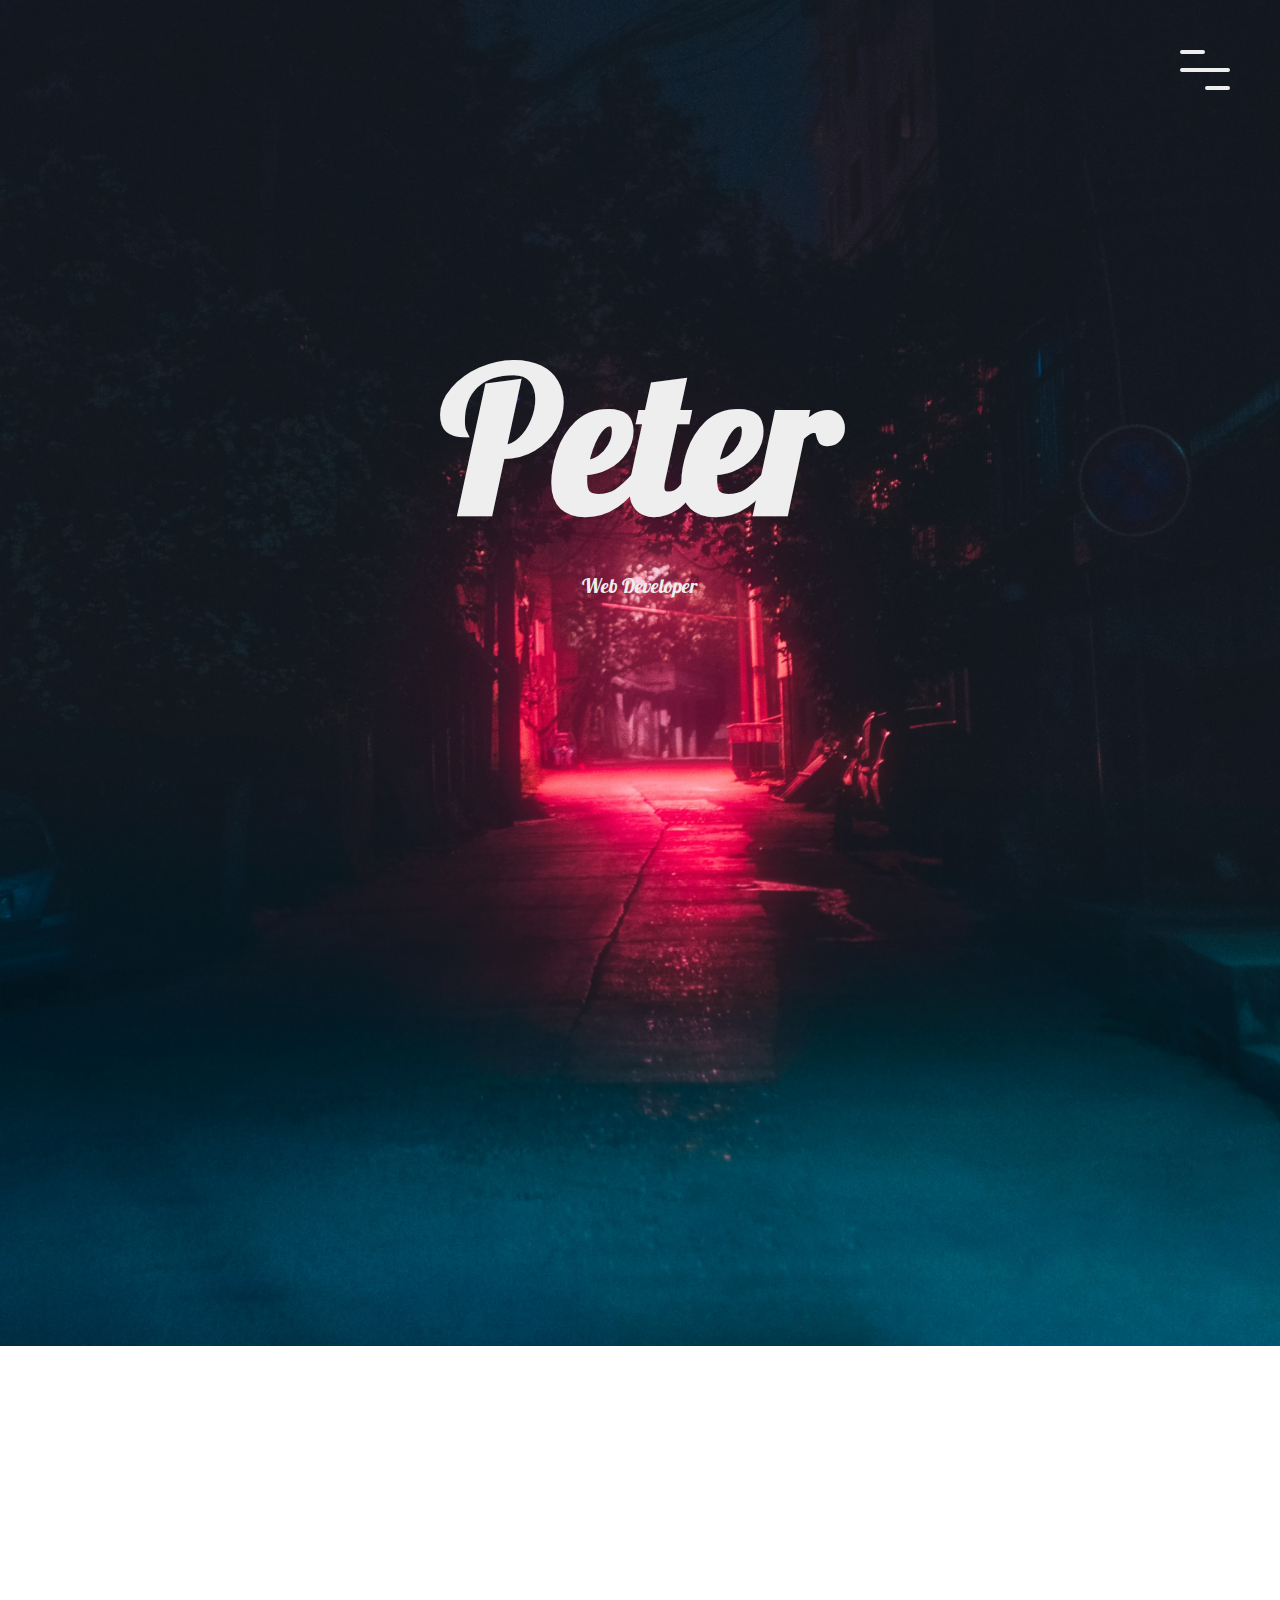
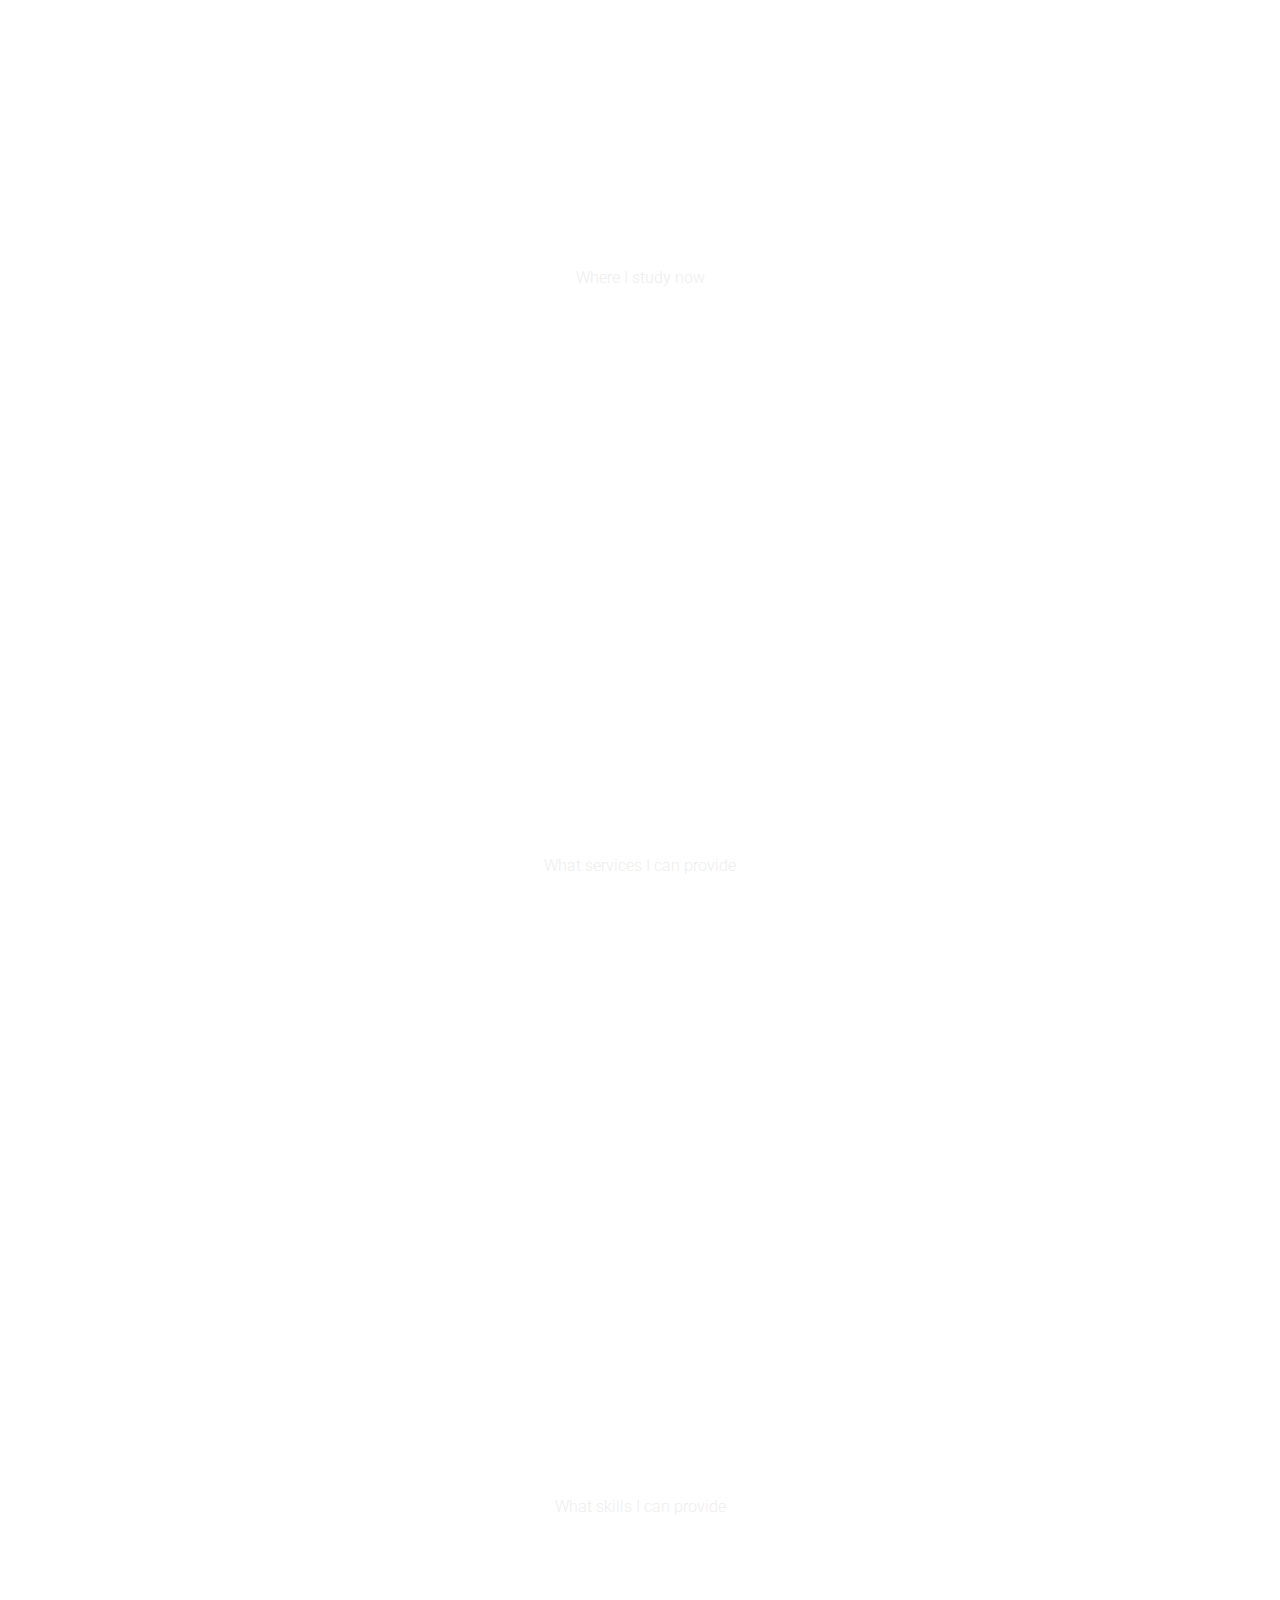
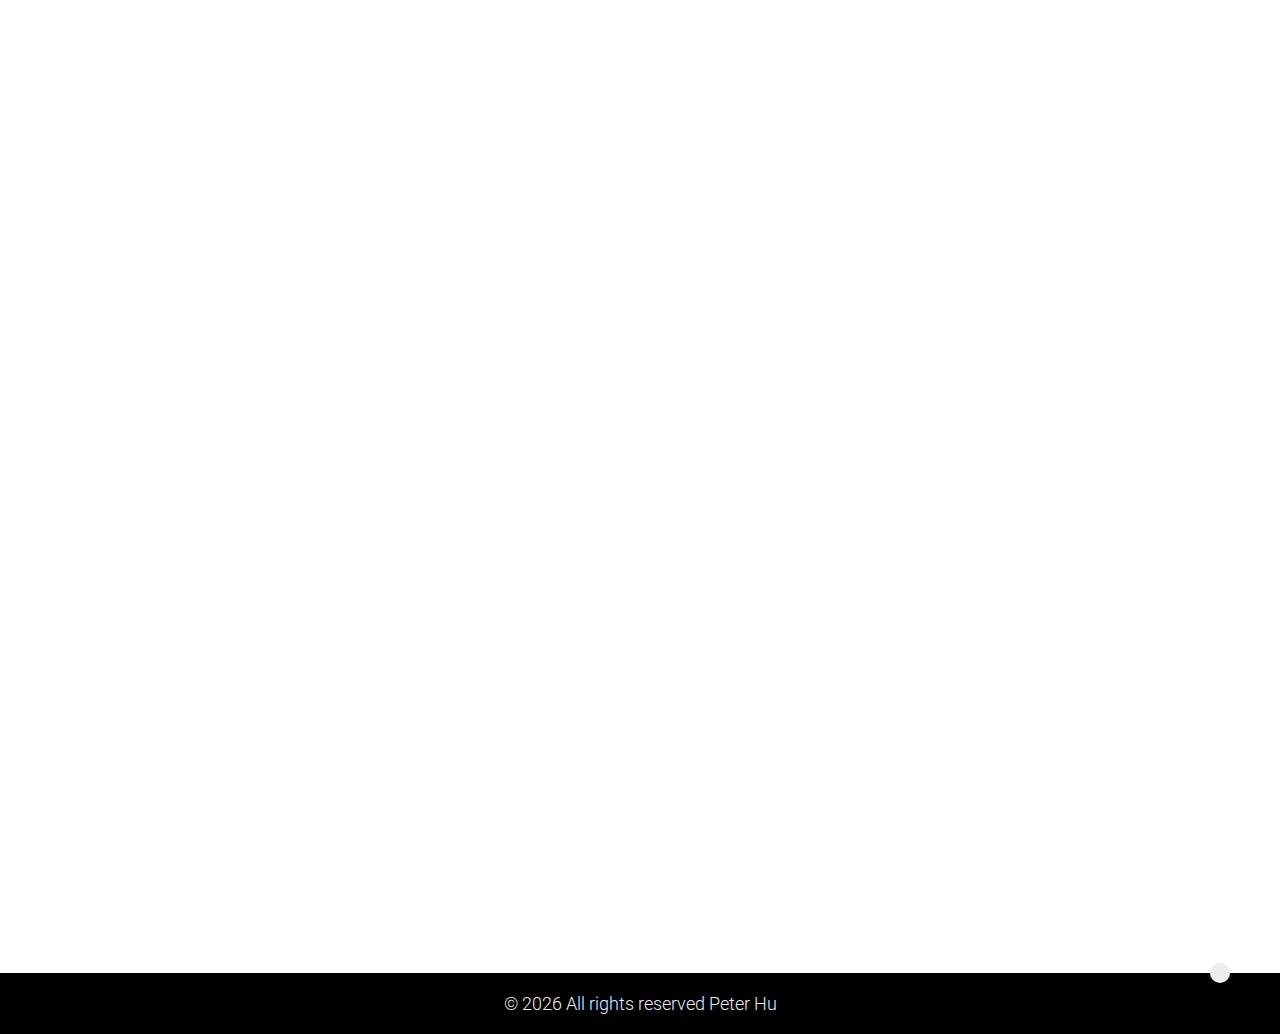
<file: index.html>
<!DOCTYPE html>
<html lang="en">
  <head>
    <meta charset="UTF-8" />
    <meta name="viewport" content="width=device-width, initial-scale=1.0" />
    <!-- Font Awasome -->
    <link
      rel="stylesheet"
      href="https://use.fontawesome.com/releases/v5.15.1/css/all.css"
      integrity="sha384-vp86vTRFVJgpjF9jiIGPEEqYqlDwgyBgEF109VFjmqGmIY/Y4HV4d3Gp2irVfcrp"
      crossorigin="anonymous"
    />
    <!-- Aos CDN -->
    <link rel="stylesheet" href="https://unpkg.com/aos@next/dist/aos.css" />
    <link rel="stylesheet" href="./css/main.css" />
    <title>Peter</title>
  </head>
  <body>
    <!-- Header Section -->
    <header>
      <div class="menu-toggler">
        <div class="bar half start"></div>
        <div class="bar"></div>
        <div class="bar half end"></div>
      </div>

      <nav class="top-nav">
        <ul class="nav-list">
          <li>
            <a href="#" class="nav-link">Home</a>
          </li>
          <li>
            <a href="#about" class="nav-link">About</a>
          </li>
          <li>
            <a href="#education" class="nav-link">Education</a>
          </li>
          <li>
            <a href="#services" class="nav-link">Services</a>
          </li>
          <li>
            <a href="#skills" class="nav-link">Skills</a>
          </li>
          <li>
            <a href="#portfolio" class="nav-link">Portfolio</a>
          </li>
        </ul>
      </nav>

      <div class="landing-text">
        <h1>Peter</h1>
        <h6>Web Developer</h6>
      </div>
    </header>

    <!-- About Section -->
    <section id="about" class="about">
      <div class="container">
        <div class="profile-img" data-aos="fade-right" data-aos-delay="150">
          <img src="./images/about-img.jpeg" alt="" />
        </div>

        <div class="about-details" data-aos="fade-left" data-aos-delay="300">
          <div class="about-heading">
            <h1>About</h1>
            <h6>Myself</h6>
          </div>

          <p>
            Hi, my name is Peter, I am a Web Developer. I am currently study at
            University of technology Sydney.
            <br /><br />
            Whether working on academic extracurricular, or group project, I
            apply my problem-solving skills, technical and logical thought
            process, ability to priorities and stick to strict deadlines, which
            I see as being very important when seeking to work in casual
            employment while continuing to study.
          </p>
          <div class="social-media">
            <ul class="nav-list">
              <li>
                <a
                  href="https://github.com/Rongjun-Hu"
                  target="_blank"
                  class="icon-link"
                >
                  <i class="fab fa-github"></i>
                </a>
              </li>
              <li>
                <a
                  href="https://www.linkedin.com/in/peter-hu-8a6a05190/"
                  target="_blank"
                  class="icon-link"
                >
                  <i class="fab fa-linkedin"></i>
                </a>
              </li>
            </ul>
          </div>
        </div>
      </div>
    </section>

    <!-- Education Section -->
    <section id="education">
      <div class="container">
        <div class="section-heading">
          <h1>Education</h1>
          <h6>Where I study now</h6>
        </div>

        <div class="timeline" data-aos="fade-down" data-aos-delay="150">
          <ul>
            <li class="date" data-date="2019 - Present">
              <img src="./images/uts.png" alt="" />
              <h1>University of Technology Sydney</h1>
              <p>Bachlor of Computer Science in Information Technology</p>
              <p>Major - Enterprise Systems Developments</p>
            </li>
          </ul>
        </div>
      </div>
    </section>

    <!-- Services Section -->
    <section class="services" id="services">
      <div class="container">
        <div class="section-heading">
          <h1>Services</h1>
          <h6>What services I can provide</h6>
        </div>
        <div class="my-services">
          <div class="service" data-aos="fade-in" data-aos-delay="150">
            <div class="icon-container">
              <i class="fas fa-layer-group"></i>
            </div>

            <h1>WEB APPLICATION</h1>
            <h6>MERN Stack Development</h6>
            <p>
              Build a Web Application using MERN stack, including full
              authentication functionality. Check out my
              <a href="#portfolio"><strong>Portfolio</strong></a> section.
            </p>
          </div>

          <div class="service" data-aos="fade-in" data-aos-delay="300">
            <div class="icon-container">
              <i class="fas fa-code"></i>
            </div>

            <h1>WEBSITES</h1>
            <h6>Design / Develop New Websites.</h6>
            <p>
              Build new & amazing webites using HTML, CSS & JavaScript. From
              single page Websites to multi-page Websites
            </p>
          </div>
        </div>
      </div>
    </section>

    <!-- Skills Section -->
    <section class="skills" id="skills">
      <div class="container">
        <div class="section-heading">
          <h1>Skills</h1>
          <h6>What skills I can provide</h6>
        </div>
        <div class="my-skills">
          <!-- HTML5 -->
          <div class="skills-data" data-aos="flip-up" data-aos-delay="150">
            <div class="skills-names">
              <i class="fab fa-html5 skills-icon skills-html-icon"></i>
              <span class="skills-name">HTML5</span>
            </div>
            <div class="skills-bar skills-html-bar"></div>
            <div>
              <span class="skills-percentage">60%</span>
            </div>
          </div>

          <!-- CSS3 -->
          <div class="skills-data" data-aos="flip-down" data-aos-delay="300">
            <div class="skills-names">
              <i class="fab fa-css3 skills-icon skills-css-icon"></i>
              <span class="skills-name">CSS3</span>
            </div>
            <div class="skills-bar skills-css-bar"></div>
            <div>
              <span class="skills-percentage">50%</span>
            </div>
          </div>

          <!-- JavaScript -->
          <div class="skills-data" data-aos="flip-up" data-aos-delay="450">
            <div class="skills-names">
              <i class="fab fa-js skills-icon skills-js-icon"></i>
              <span class="skills-name">JavaScript</span>
            </div>
            <div class="skills-bar skills-js-bar"></div>
            <div>
              <span class="skills-percentage">40%</span>
            </div>
          </div>

          <!-- React -->
          <div class="skills-data" data-aos="flip-down" data-aos-delay="600">
            <div class="skills-names">
              <i class="fab fa-react skills-icon skills-react-icon"></i>
              <span class="skills-name">ReactJS</span>
            </div>
            <div class="skills-bar skills-react-bar"></div>
            <div>
              <span class="skills-percentage">40%</span>
            </div>
          </div>

          <!-- Vue 3 -->
          <div class="skills-data" data-aos="flip-up" data-aos-delay="750">
            <div class="skills-names">
              <i class="fab fa-vuejs skills-icon skills-vuejs-icon"></i>
              <span class="skills-name">Vue 3</span>
            </div>
            <div class="skills-bar skills-vuejs-bar"></div>
            <div>
              <span class="skills-percentage">30%</span>
            </div>
          </div>

          <!-- Mongo DB -->
          <div class="skills-data" data-aos="flip-up" data-aos-delay="900">
            <div class="skills-names">
              <i class="fas fa-database skills-icon skills-mongodb-icon"></i>
              <span class="skills-name">MongoDB</span>
            </div>
            <div class="skills-bar skills-mongodb-bar"></div>
            <div>
              <span class="skills-percentage">40%</span>
            </div>
          </div>
        </div>
      </div>
    </section>

    <!-- Portfolio Section -->
    <section class="portfolio" id="portfolio">
      <div class="container">
        <div class="section-heading">
          <h1>Portfolio</h1>
          <h6>View some of my recent work</h6>
        </div>
        <div class="portfolio-item">
          <div
            class="portfolio-img has-margin-right"
            data-aos="fade-right"
            data-aos-delay="150"
          >
            <img src="./images/covid-19.png" alt="" />
          </div>
          <div
            class="portfolio-description"
            data-aos="fade-left"
            data-aos-delay="300"
          >
            <h6>Web Application</h6>
            <h1>COVID-19 Tracker</h1>
            <p>
              Using React for the front-end, fetch from an open source API for
              disease-related statistics from
              <a href="https://corona.lmao.ninja/docs/" target="_blank"
                ><strong>Disease.sh.</strong></a
              >
              Data will automatically update depend on the website.
            </p>
            <a
              href="https://covid-19-tracker-86c42.web.app/"
              target="_blank"
              class="cta"
              >Live Demo</a
            >
            <a
              href="https://github.com/Rongjun-Hu/covid-19-tracker"
              target="_blank"
              class="cta"
              >Source Code</a
            >
          </div>
        </div>

        <div class="portfolio-item" data-aos="fade-right" data-aos-delay="450">
          <div class="portfolio-description has-margin-right">
            <h6>Web Application</h6>
            <h1>Netflix Clone</h1>
            <p>
              Using React to build this Netflix clone, firebse for hosting,
              fetch the movie data from TMDB (The Movie Database). <br /><br />
              <strong>P.S.</strong> <br /><br />
              There is a issue when click on the image, most of them would not
              poped up a movie tralier. Still looking a way to fix it.
            </p>
            <a
              href="https://netflix-clone-85d89.web.app/"
              target="_blank"
              class="cta"
              >Live Demo</a
            >
            <a
              href="https://github.com/Rongjun-Hu/netflix-clone"
              target="_blank"
              class="cta"
              >Source Code</a
            >
          </div>
          <div class="portfolio-img" data-aos="fade-left" data-aos-delay="600">
            <img src="./images/netflix-clone.png" alt="" />
          </div>
        </div>

        <div class="portfolio-item">
          <div
            class="portfolio-img has-margin-right"
            data-aos="fade-right"
            data-aos-delay="750"
          >
            <img src="./images/uni-project.png" alt="" />
          </div>
          <div
            class="portfolio-description"
            data-aos="fade-left"
            data-aos-delay="900"
          >
            <h6>Web Application</h6>
            <h1>I Own You Application with Authentication</h1>
            <p>
              Using MERN (MongoDB, Express, React, Node) stack to build this Web
              Application with full Authentication functionality. The main core
              features of this Application is users or anonymous users can
              accept request, and get reward after completethe request
              <br /><br />
              The reson why you need to download not source code from github,
              that is because the master of this repository is one of my group
              member.
            </p>
            <a
              href="https://cryptic-sea-54075.herokuapp.com/"
              target="_blank"
              class="cta"
              >Live Demo</a
            >
            <a
              href="./download/AIP05-master.zip"
              download="AIP05-master"
              target="_blank"
              class="cta"
              >Download Source Code</a
            >
          </div>
        </div>

        <div class="portfolio-item" data-aos="fade-right" data-aos-delay="1050">
          <div class="portfolio-description has-margin-right">
            <h6>Web Application</h6>
            <h1>Warehouse Management Solutions</h1>
            <p>
              One of the group projects. Using back-end to render the ejs pages.
              <br />
              Please use the demo id and password to login: <br /><br />
              Id: 123 <br />
              Password: admin123 <br /><br />
              The reson why you need to download not source code from github,
              that is because the master of this repository is one of my group
              member.
            </p>
            <a
              href="https://asd-demo-app-g11.herokuapp.com/"
              target="_blank"
              class="cta"
              >Live Demo</a
            >
            <a
              href="./download/ASD-Demo-app-master.zip"
              download="ASD-Demo-app-master"
              target="_blank"
              class="cta"
              >Download Source Code</a
            >
          </div>
          <div class="portfolio-img" data-aos="fade-left" data-aos-delay="1200">
            <img src="./images/uni-project-2.png" alt="" />
          </div>
        </div>

        <div class="portfolio-item">
          <div
            class="portfolio-img has-margin-right"
            data-aos="fade-right"
            data-aos-delay="1350"
          >
            <img src="./images/memories-mern-app.png" alt="" />
          </div>
          <div
            class="portfolio-description"
            data-aos="fade-left"
            data-aos-delay="1500"
          >
            <h6>Web Application</h6>
            <h1>Memories MERN App</h1>
            <p>
              Using MERN (MongoDB, Express, React, Node) stack to build this Web
              Application. Fetching form data and display a card component,
              normal CRUD function application.
            </p>
            <p># Added Authentication: Email or Google</p>
            <a
              href="https://memories-crud-auth.netlify.app/"
              target="_blank"
              class="cta"
              >Live Demo</a
            >
            <a
              href="https://github.com/Rongjun-Hu/memories-mern-project"
              target="_blank"
              class="cta"
              >Source Code</a
            >
          </div>
        </div>
      </div>
    </section>

    <!-- Footer -->
    <footer id="footer">
      <div class="up" id="up">
        <i class="fas fa-chevron-up"></i>
      </div>
      <p>
        &copy;
        <script>
          document.write(new Date().getFullYear());
        </script>
        All rights reserved Peter Hu
      </p>
    </footer>

    <script src="https://code.jquery.com/jquery-3.5.1.min.js"></script>
    <script src="./js/index.js"></script>
    <script src="https://unpkg.com/aos@next/dist/aos.js"></script>
  </body>
</html>
</file>
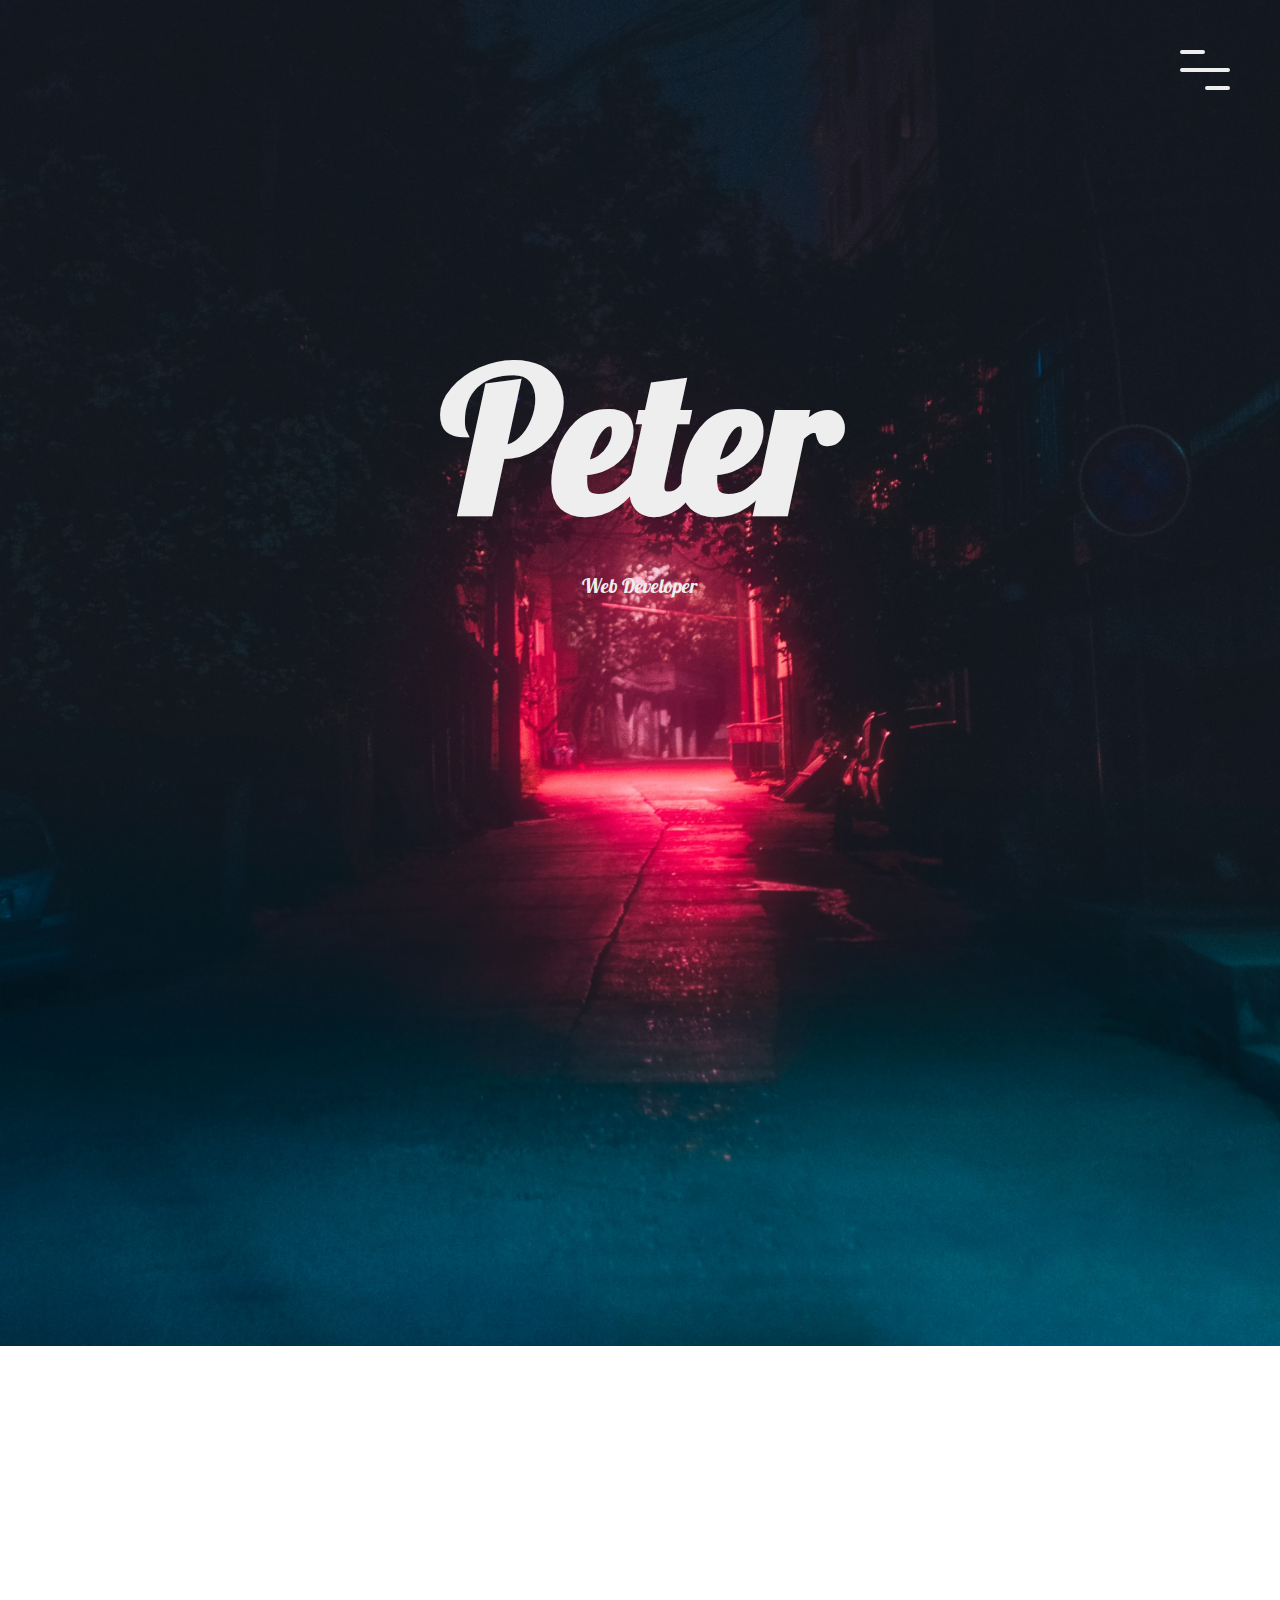
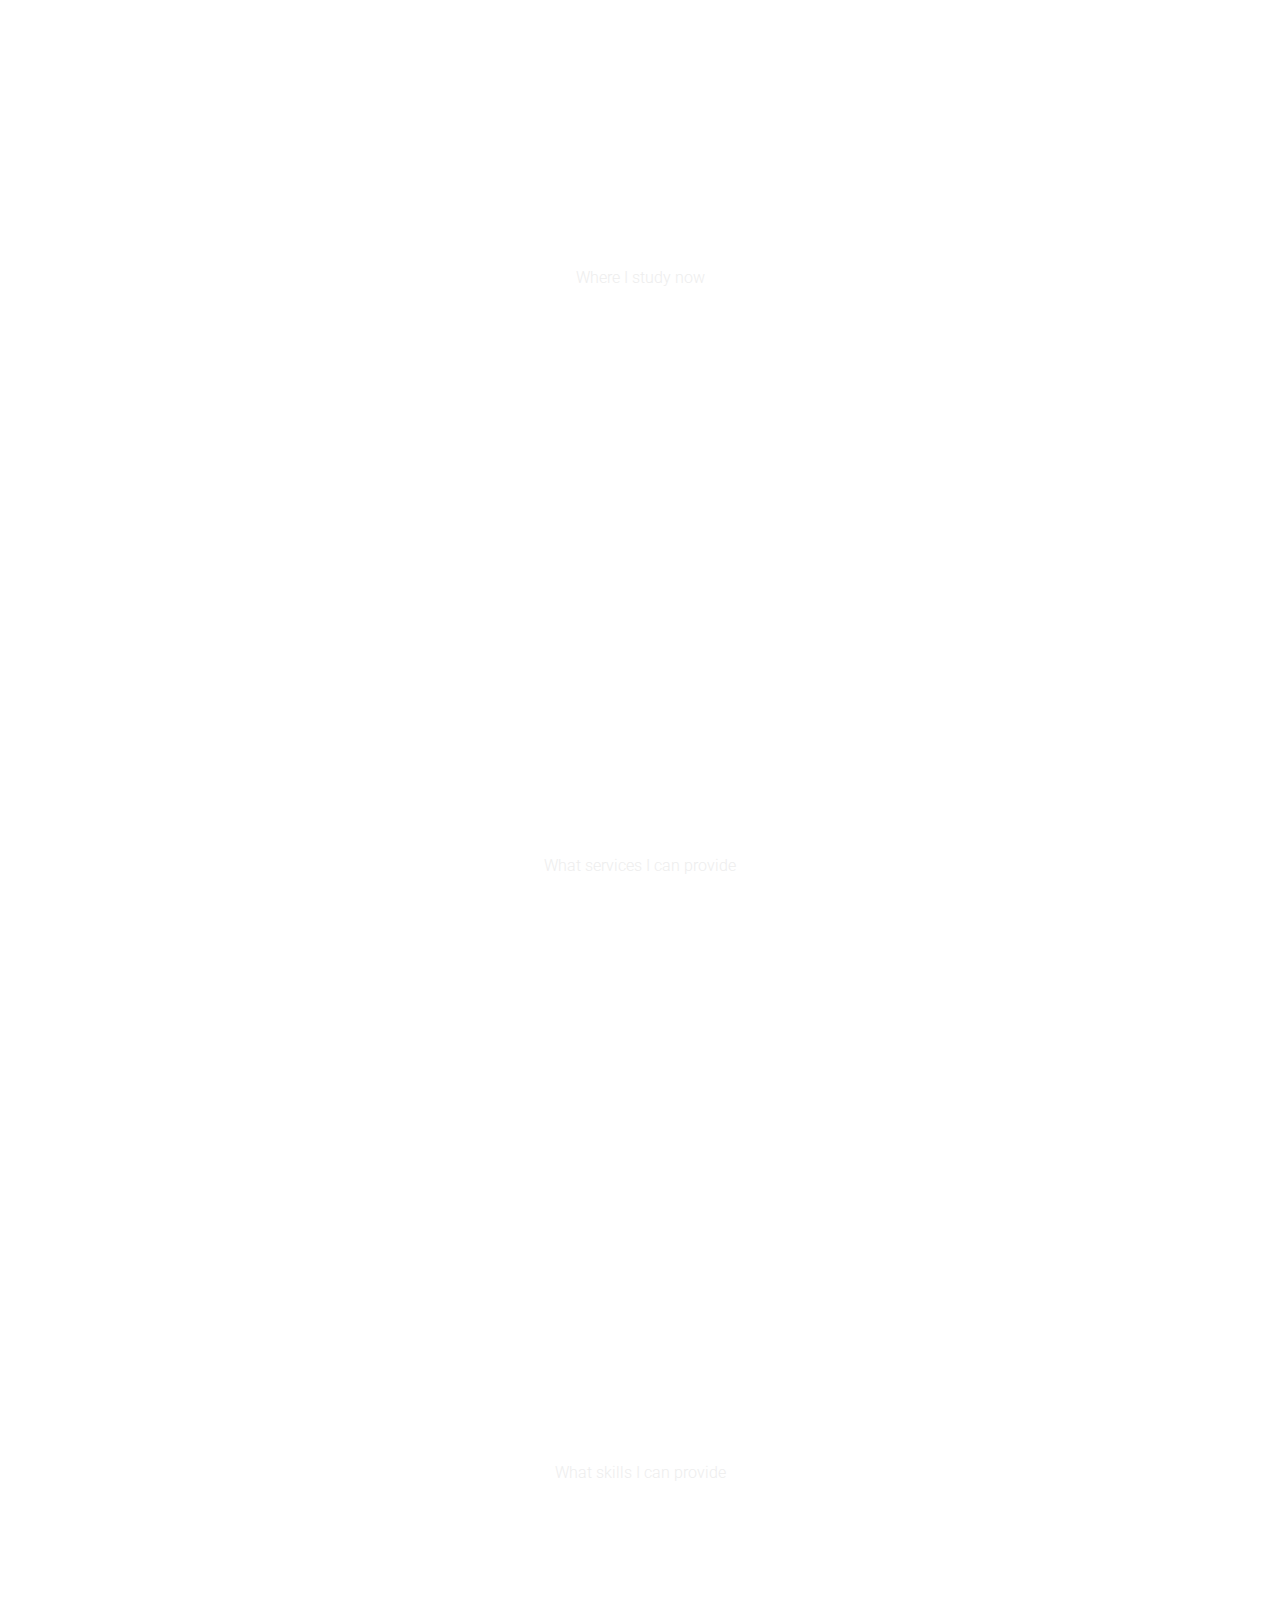
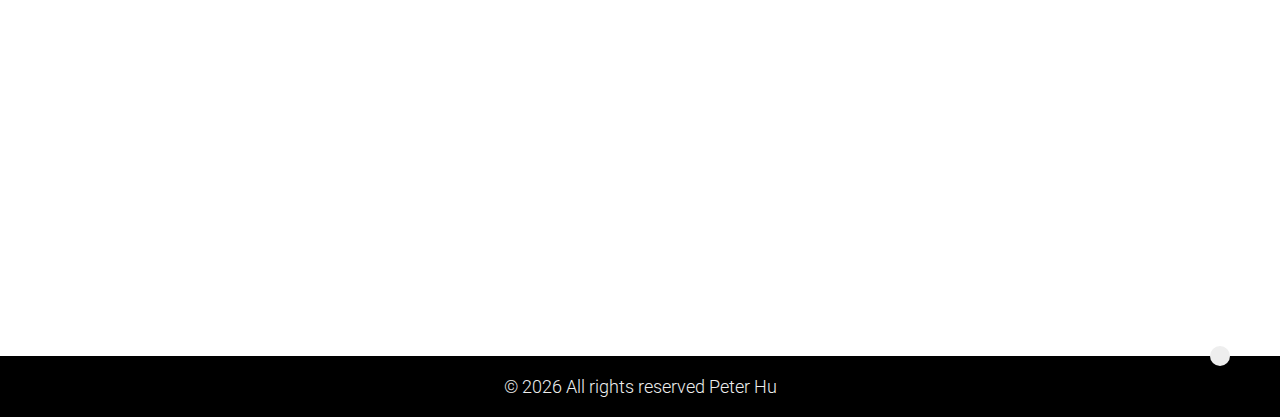
<file: pages/index.html>
<!DOCTYPE html>
<html lang="en">
  <head>
    <meta charset="UTF-8" />
    <meta name="viewport" content="width=device-width, initial-scale=1.0" />
    <!-- Font Awasome -->
    <link
      rel="stylesheet"
      href="https://use.fontawesome.com/releases/v5.15.1/css/all.css"
      integrity="sha384-vp86vTRFVJgpjF9jiIGPEEqYqlDwgyBgEF109VFjmqGmIY/Y4HV4d3Gp2irVfcrp"
      crossorigin="anonymous"
    />
    <!-- Aos CDN -->
    <link rel="stylesheet" href="https://unpkg.com/aos@next/dist/aos.css" />
    <link rel="stylesheet" href="../css/main.css" />
    <title>Peter</title>
  </head>
  <body>
    <!-- Header Section -->
    <header>
      <div class="menu-toggler">
        <div class="bar half start"></div>
        <div class="bar"></div>
        <div class="bar half end"></div>
      </div>

      <nav class="top-nav">
        <ul class="nav-list">
          <li>
            <a href="#" class="nav-link">Home</a>
          </li>
          <li>
            <a href="#about" class="nav-link">About</a>
          </li>
          <li>
            <a href="#education" class="nav-link">Education</a>
          </li>
          <li>
            <a href="#services" class="nav-link">Services</a>
          </li>
          <li>
            <a href="#portfolio" class="nav-link">Portfolio</a>
          </li>
        </ul>
      </nav>

      <div class="landing-text">
        <h1>Peter</h1>
        <h6>Web Developer</h6>
      </div>
    </header>

    <!-- About Section -->
    <section id="about" class="about">
      <div class="container">
        <div class="profile-img" data-aos="fade-right" data-aos-delay="300">
          <img src="../images/about-img.jpeg" alt="" />
        </div>

        <div class="about-details" data-aos="fade-left" data-aos-delay="600">
          <div class="about-heading">
            <h1>About</h1>
            <h6>Myself</h6>
          </div>

          <p>
            Hi, my name is Peter, I am a Web Developer. I am currently study at
            University of technology Sydney.
            <br /><br />
            Whether working on academic extracurricular, or group project, I
            apply my problem-solving skills, technical and logical thought
            process, ability to priorities and stick to strict deadlines, which
            I see as being very important when seeking to work in casual
            employment while continuing to study.
          </p>
          <div class="social-media">
            <ul class="nav-list">
              <li>
                <a
                  href="https://github.com/Rongjun-Hu"
                  target="_blank"
                  class="icon-link"
                >
                  <i class="fab fa-github"></i>
                </a>
              </li>
              <li>
                <a
                  href="https://www.linkedin.com/in/peter-hu-8a6a05190/"
                  target="_blank"
                  class="icon-link"
                >
                  <i class="fab fa-linkedin"></i>
                </a>
              </li>
            </ul>
          </div>
        </div>
      </div>
    </section>

    <!-- Education Section -->
    <section id="education">
      <div class="container">
        <div class="section-heading">
          <h1>Education</h1>
          <h6>Where I study now</h6>
        </div>

        <div class="timeline" data-aos="fade-down" data-aos-delay="300">
          <ul>
            <li class="date" data-date="2019 - Present">
              <img src="../images/uts.png" alt="" />
              <h1>University of Technology Sydney</h1>
              <p>Bachlor of Computer Science in Information Technology</p>
              <p>Major - Enterprise Systems Developments</p>
            </li>
          </ul>
        </div>
      </div>
    </section>

    <!-- Services Section -->
    <section class="services" id="services">
      <div class="container">
        <div class="section-heading">
          <h1>Services</h1>
          <h6>What services I can provide</h6>
        </div>
        <div class="my-services">
          <div class="service" data-aos="fade-in" data-aos-delay="300">
            <div class="icon-container">
              <i class="fas fa-layer-group"></i>
            </div>

            <h1>Web Application</h1>
            <p>
              Build a Web Application using MERN stack, include full
              authentication functionality.
            </p>
          </div>

          <div class="service" data-aos="fade-in" data-aos-delay="600">
            <div class="icon-container">
              <i class="fas fa-code"></i>
            </div>

            <h1>Web Development</h1>
            <p>Build a responsive website using HTML, CSS and JavaScript.</p>
          </div>
        </div>
      </div>
    </section>

    <!-- Skills Section -->
    <section class="skills" id="skills">
      <div class="container">
        <div class="section-heading">
          <h1>Skills</h1>
          <h6>What skills I can provide</h6>
        </div>
        <div class="my-skills">
          <!-- HTML5 -->
          <div class="skills-data" data-aos="flip-up" data-aos-delay="300">
            <div class="skills-names">
              <i class="fab fa-html5 skills-icon skills-html-icon"></i>
              <span class="skills-name">HTML5</span>
            </div>
            <div class="skills-bar skills-html-bar"></div>
            <div>
              <span class="skills-percentage">60%</span>
            </div>
          </div>

          <!-- CSS3 -->
          <div class="skills-data" data-aos="flip-down" data-aos-delay="600">
            <div class="skills-names">
              <i class="fab fa-css3 skills-icon skills-css-icon"></i>
              <span class="skills-name">CSS3</span>
            </div>
            <div class="skills-bar skills-css-bar"></div>
            <div>
              <span class="skills-percentage">50%</span>
            </div>
          </div>

          <!-- JavaScript -->
          <div class="skills-data" data-aos="flip-up" data-aos-delay="900">
            <div class="skills-names">
              <i class="fab fa-js skills-icon skills-js-icon"></i>
              <span class="skills-name">JavaScript</span>
            </div>
            <div class="skills-bar skills-js-bar"></div>
            <div>
              <span class="skills-percentage">40%</span>
            </div>
          </div>

          <!-- React -->
          <div class="skills-data" data-aos="flip-down" data-aos-delay="1200">
            <div class="skills-names">
              <i class="fab fa-react skills-icon skills-react-icon"></i>
              <span class="skills-name">ReactJS</span>
            </div>
            <div class="skills-bar skills-react-bar"></div>
            <div>
              <span class="skills-percentage">40%</span>
            </div>
          </div>
        </div>
      </div>
    </section>

    <!-- Portfolio Section -->
    <section class="portfolio" id="portfolio">
      <div class="container">
        <div class="section-heading">
          <h1>Portfolio</h1>
          <h6>View some of my recent work</h6>
        </div>
        <div class="portfolio-item">
          <div
            class="portfolio-img has-margin-right"
            data-aos="fade-right"
            data-aos-delay="300"
          >
            <img src="../images/covid-19.png" alt="" />
          </div>
          <div
            class="portfolio-description"
            data-aos="fade-left"
            data-aos-delay="600"
          >
            <h6>Web Application</h6>
            <h1>COVID-19 Tracker</h1>
            <p>
              Using React for the front-end, fetch from an open source API for
              disease-related statistics from
              <a href="https://corona.lmao.ninja/docs/" target="_blank"
                ><strong>Disease.sh.</strong></a
              >
              Data will automatically update depend on the website.
            </p>
            <a
              href="https://covid-19-tracker-86c42.web.app/"
              target="_blank"
              class="cta"
              >Live Demo</a
            >
          </div>
        </div>

        <div class="portfolio-item" data-aos="fade-right" data-aos-delay="900">
          <div class="portfolio-description has-margin-right">
            <h6>Web Application</h6>
            <h1>Netflix Clone</h1>
            <p>
              Using React to build this Netflix clone, firebse for hosting,
              fetch the movie data from TMDB (The Movie Database). <br /><br />
              <strong>P.S.</strong> <br /><br />
              There is a issue when click on the img, most of them would not
              poped up a movie tralier. Still looking a way to fix it.
            </p>
            <a
              href="https://netflix-clone-85d89.web.app/"
              target="_blank"
              class="cta"
              >Live Demo</a
            >
          </div>
          <div class="portfolio-img" data-aos="fade-left" data-aos-delay="1200">
            <img src="../images/netflix-clone.png" alt="" />
          </div>
        </div>

        <div class="portfolio-item">
          <div
            class="portfolio-img has-margin-right"
            data-aos="fade-right"
            data-aos-delay="1500"
          >
            <img src="../images/uni-project.png" alt="" />
          </div>
          <div
            class="portfolio-description"
            data-aos="fade-left"
            data-aos-delay="1800"
          >
            <h6>Web Application</h6>
            <h1>I Own You Application with Authentication</h1>
            <p>
              Using MERN (MongoDB, Express, React, Node) stack to build this Web
              Application with full Authentication functionality. The main core
              features of this Application is users or anonymous users can
              accept request, and get reward after completethe request
            </p>
            <a
              href="https://cryptic-sea-54075.herokuapp.com/"
              target="_blank"
              class="cta"
              >Live Demo</a
            >
          </div>
        </div>

        <div class="portfolio-item" data-aos="fade-right" data-aos-delay="2100">
          <div class="portfolio-description has-margin-right">
            <h6>Web Application</h6>
            <h1>Warehouse Management Solutions</h1>
            <p>
              One of the group projects. Using back-end to render the ejs pages.
              <br />
              Please use the demo id and password to login: <br /><br />
              Id: 123 <br />
              Password: admin123
            </p>
            <a
              href="https://asd-demo-app-g11.herokuapp.com/"
              target="_blank"
              class="cta"
              >Live Demo</a
            >
          </div>
          <div class="portfolio-img" data-aos="fade-left" data-aos-delay="2400">
            <img src="../images/uni-project-2.png" alt="" />
          </div>
        </div>
      </div>
    </section>

    <!-- Footer -->
    <footer id="footer">
      <div class="up" id="up">
        <i class="fas fa-chevron-up"></i>
      </div>
      <p>
        &copy;
        <script>
          document.write(new Date().getFullYear());
        </script>
        All rights reserved Peter Hu
      </p>
    </footer>

    <script src="https://code.jquery.com/jquery-3.5.1.min.js"></script>
    <script src="../js/index.js"></script>
    <script src="https://unpkg.com/aos@next/dist/aos.js"></script>
  </body>
</html>
</file>
<file: css/main.css>
@import url("https://fonts.googleapis.com/css2?family=Roboto:wght@400;500;700&display=swap");
@import url("https://fonts.googleapis.com/css2?family=Lobster&display=swap");

/* Start global */
* {
  margin: 0;
  padding: 0;
  box-sizing: border-box;
}

html {
  font-size: 10px;
  font-family: "Roboto", sans-serif;
  color: #eee;
}

body {
  height: 100%;
  width: 100%;
  background-color: #000;
  background: url("../images/site-bg2.jpg") no-repeat center fixed;
  background-size: cover;
}

section {
  padding: 6rem 0;
}

a {
  text-decoration: none;
  color: #eee;
}

p {
  font-size: 1.8rem;
  font-weight: 300;
}

img {
  width: 100%;
}

/* End global */

/* Start reuseable */
.container {
  width: 90%;
  max-width: 120rem;
  height: 100%;
  margin: 0 auto;
  position: relative;
}
.section-heading {
  text-align: center;
  margin-bottom: 10rem;
}

.section-heading h1 {
  font-size: 3.5rem;
  color: rgba(255, 255, 255, 0.3);
  text-transform: uppercase;
  font-weight: 300;
  position: relative;
  margin-bottom: 1rem;
}

.section-heading h1::before,
.section-heading h1::after {
  content: "";
  position: absolute;
  bottom: -0.5rem;
  left: 50%;
  transform: translateX(-50%);
  background-color: rgba(255, 255, 255, 0.75);
}

.section-heading h1::before {
  width: 10rem;
  height: 3px;
  border-radius: 0.8rem;
}

.section-heading h1::after {
  width: 1.5rem;
  height: 1.5rem;
  border-radius: 100%;
  bottom: -1rem;
}

.section-heading h6 {
  font-size: 1.6rem;
  font-weight: 300;
}

.has-margin-right {
  margin-right: 5rem;
}
/* End reuseable */

/* Start header */
header {
  width: 100%;
  height: 100vh;
}

.top-nav {
  width: 100%;
  height: 100vh;
  position: fixed;
  top: -100vh;
  z-index: 50;
  background: linear-gradient(rgba(0, 0, 0, 0.8), rgba(0, 0, 0, 0.9));
  border-bottom-left-radius: 100%;
  border-bottom-right-radius: 100%;
  transition: all 650ms cubic-bezier(1, 0, 0, 1);
}

.nav-list {
  list-style: none;
  width: 100%;
  height: 100%;
  display: flex;
  justify-content: center;
  align-items: center;
}

li {
  margin: 0 2rem;
}

.nav-link {
  font-size: 5rem;
  padding: 1rem;
  font-family: "Lobster", sans-serif;
}

.nav-link:hover,
.nav-link:focus {
  background: linear-gradient(to top, #ffe838, #fd57bf);
  -webkit-background-clip: text;
  -webkit-text-fill-color: transparent;
}

.top-nav.open {
  top: 0;
  border-radius: initial;
}

.menu-toggler {
  position: fixed;
  top: 5rem;
  right: 5rem;
  width: 5rem;
  height: 4rem;
  display: flex;
  flex-direction: column;
  justify-content: space-between;
  cursor: pointer;
  z-index: 1500;
  transition: transform 650ms ease-out;
}

.menu-toggler.sticky {
  padding: 0;
  transition: all 0.4s ease-in-out;
}

.bar {
  /* background: linear-gradient(to right, #ffe838, #fd57bf); */
  background-color: #eee;
  width: 100%;
  height: 4px;
  border-radius: 0.8rem;
}

.bar.half {
  width: 50%;
}

.bar.start {
  transform-origin: right;
  transition: transform 650ms cubic-bezier(0.54, -0.81, 0.57, 0.57);
}

.open .bar.start {
  transform: rotate(-450deg) translateX(0.8rem);
}

.bar.end {
  align-self: flex-end;
  transform-origin: left;
  transition: transform 650ms cubic-bezier(0.54, -0.81, 0.57, 0.57);
}

.open .bar.end {
  transform: rotate(-450deg) translateX(-0.8rem);
}

.menu-toggler.open {
  transform: rotate(-45deg);
}

.landing-text {
  position: absolute;
  top: 50%;
  left: 50%;
  transform: translate(-50%, -50%);

  width: 100%;
  text-align: center;
  z-index: 1;
}

.landing-text h1 {
  font-size: 20rem;
  font-family: "Lobster", sans-serif;
  padding: 1rem;
  user-select: none;
}

.landing-text h6 {
  font-size: 2rem;
  font-family: "Lobster", sans-serif;
  font-weight: 300;
}
/* End header */

/* Start about */
.about .container {
  display: flex;
  align-items: center;
  justify-self: center;
}

.about-details p {
  font-size: 2.3rem;
  letter-spacing: 1px;
  font-weight: 400;
}

.about-heading {
  text-align: center;
  text-transform: uppercase;
  line-height: 0;
  margin-bottom: 6rem;
}

.about-heading h1 {
  font-size: 10rem;
  opacity: 0.3;
}

.about-heading h6 {
  font-size: 2rem;
  font-weight: 300;
}

.profile-img {
  flex: 1;
  margin-right: 5rem;
}

.about-details {
  flex: 1;
}

.social-media {
  margin-top: 5rem;
}

.social-media ul {
  display: flex;
  justify-content: space-evenly;
  list-style: none;
}

.social-media i {
  font-size: 5rem;
  transition: color 650ms;
}

.fa-facebook-square:hover {
  color: #4267b3;
}

.fa-twitter-square:hover {
  color: #38a1f3;
}

.fa-dribbble-square:hover {
  color: #ea4c89;
}
/* End about */

/* Start timeline */
.timeline ul {
  border-left: 4px solid #fff;
  border-radius: 0.8rem;
  background: rgba(0, 0, 0, 0.05);
  margin: 0 auto;
  position: relative;
  padding: 5rem;
  list-style: none;
  text-align: left;
  width: 70%;
  left: 18rem;
}

.timeline h1 {
  font-size: 2rem;
  text-transform: uppercase;
  font-weight: 300;
  margin-bottom: 1rem;
  opacity: 0.3;
}

.timeline .date {
  border-bottom: 1px solid rgba(255, 255, 255, 0.1);
  margin-bottom: 1rem;
  padding-bottom: 1rem;
  position: relative;
}

.timeline .date:last-of-type {
  padding-bottom: 0;
  margin-bottom: 0;
  border: none;
}

.timeline .date::before,
.timeline .date::after {
  position: absolute;
  display: block;
  top: 50%;
  transform: translateY(-50%);
}

.timeline .date::before {
  content: attr(data-date);
  left: -22rem;
  text-align: right;
  min-width: 12rem;
  font-size: 1.5rem;
}

.timeline .date::after {
  content: "";
  box-shadow: 0 0 0 2px #fff;
  border-radius: 100%;
  left: -7.9rem;
  height: 1.5rem;
  width: 1.5rem;
  background-color: #000;
}

.timeline img {
  width: 20rem;
  height: 8rem;
}
/* End timeline */

/* Start services */
#services {
  padding-top: 10rem;
}

.my-services {
  margin-top: 10rem;
  display: grid;
  grid-template-columns: repeat(auto-fit, minmax(30rem, 1fr));
  grid-gap: 2.5rem;
  text-align: center;
}

.service {
  display: flex;
  flex-direction: column;
  justify-content: center;
  align-items: center;
  padding: 2rem;
}

.service h1 {
  font-size: 3rem;
  text-transform: uppercase;
  letter-spacing: 2px;
  margin: 2rem -2px 2rem 0; /* top right bottom left*/
}

.service h6 {
  font-size: 2rem;
  font-weight: bold;
  margin-bottom: 1rem;
}

.icon-container {
  width: 10rem;
  height: 10rem;
  border: 3px solid #fff;
  background-color: #000;
  margin-bottom: 2rem;
  display: flex;
  transform: rotate(45deg);
}

.icon-container i {
  /* color: #ffe838; */
  font-size: 5rem;
  margin: auto;
  transform: rotate(-45deg);
}
/* End services */

/* Start skills */
#skills {
  padding-top: 10rem;
}

.my-skills {
  width: 100%;
  display: flex;
  flex-direction: column;
  justify-content: center;
  align-items: center;
}

.skills-data {
  height: 5rem;
  width: 70%;
  display: flex;
  justify-content: space-between;
  align-items: center;
  position: relative;
  font-weight: 600;
  padding: 0.5rem 1rem;
  margin-bottom: 2rem;
  border-radius: 0.5rem;
  box-shadow: 0 4px 25px rgba(14, 36, 49, 0.15);
  background-color: #fff;
}

.skills-names {
  font-size: 1.5rem;
  display: flex;
  align-items: center;
  color: #000;
  letter-spacing: 2px;
}

.skills-percentage {
  font-size: 1.5rem;
  color: #000;
}

.skills-bar {
  position: absolute;
  left: 0;
  bottom: 0;
  height: 0.5rem;
  border-radius: 0.5rem;
  z-index: 10;
}

.skills-icon {
  font-size: 2rem;
  margin-right: 1rem;
}

.skills-html-bar {
  background-color: #ff5c01;
  width: 60%;
  animation: html 2s;
}

.skills-css-bar {
  background-color: #0070ba;
  width: 50%;
  animation: css 2s;
}

.skills-js-bar {
  background-color: #f7df1d;
  width: 40%;
  animation: js-react 2s;
}

.skills-react-bar {
  background-color: #62dafc;
  width: 40%;
  animation: js-react 2s;
}

.skills-vuejs-bar {
  background-color: #3fba84;
  width: 30%;
  animation: vuejs 2s;
}

.skills-mongodb-bar {
  background-color: #50a94b;
  width: 40%;
  animation: mongodb 2s;
}

.skills-html-icon {
  color: #ff5c01;
}

.skills-css-icon {
  color: #0070ba;
}

.skills-js-icon {
  color: #f7df1d;
}

.skills-react-icon {
  color: #62dafc;
}

.skills-vuejs-icon {
  color: #3fba84;
}

.skills-mongodb-icon {
  color: #50a94b;
}
/* End skills */

/* Start portfolio */
#portfolio {
  padding: 10rem 0;
}

.portfolio-item {
  display: flex;
  align-items: center;
  justify-content: center;
  margin-bottom: 5rem;
}

.portfolio-item:last-child {
  margin-bottom: 0;
}

.portfolio-img {
  flex: 1;
}

.portfolio-description {
  flex: 1;
}

.portfolio-description h6 {
  font-size: 1.5rem;
  text-transform: uppercase;
  font-weight: 300;
  opacity: 0.3;
}

.portfolio-description h1 {
  font-size: 3rem;
  margin: 1rem 0;
  font-weight: 300;
}

.portfolio-description .cta {
  display: inline-block;
  margin-top: 2.5rem;
  margin-left: 2.5rem;
  font-size: 1.5rem;
  text-transform: uppercase;
  color: #3882ff;
  transition: color 650ms;
}

.portfolio-description .cta:hover {
  color: #2f67cd;
}
/* End portfolio */

/* Start footer */
#footer {
  width: 100%;
  text-align: center;
  background: #000;
  padding: 2rem 0;
  position: relative;
}
.up {
  position: absolute;
  width: 2rem;
  height: 2rem;
  background-color: #eee;
  top: -1rem;
  right: 5rem;
  border-radius: 100%;
  display: flex;
  animation: pulse 2s infinite;
  cursor: pointer;
}

.up i {
  color: #16162d;
  font-size: 1rem;
  margin: auto;
}
/* End footer */

/* Animation */
@keyframes html {
  0% {
    width: 0;
  }
  100% {
    width: 60%;
  }
}

@keyframes css {
  0% {
    width: 0;
  }
  100% {
    width: 50%;
  }
}

@keyframes js-react {
  0% {
    width: 0;
  }
  100% {
    width: 40%;
  }
}

@keyframes vuejs {
  0% {
    width: 0;
  }
  100% {
    width: 30%;
  }
}

@keyframes mongodb {
  0% {
    width: 0;
  }
  100% {
    width: 40%;
  }
}

@keyframes pulse {
  0% {
    box-shadow: 0 0 0 0 rgba(255, 255, 255, 0.99);
  }

  70% {
    box-shadow: 0 0 0 2rem rgba(253, 87, 191, 0);
  }

  100% {
    box-shadow: 0 0 0 0 rgba(253, 87, 191, 0);
  }
}

/* End Animation */

/* media queries */
@media screen and (max-width: 1165px) {
  li {
    margin: 2rem 0;
  }

  .nav-link {
    font-size: 4rem;
  }

  .about-details p {
    font-size: 1.8rem;
  }

  .timeline ul {
    left: 5rem;
  }

  .timeline .date::before {
    left: -19rem;
  }

  .timeline .date::after {
    left: -5.9rem;
  }
}

@media screen and (max-width: 768px) {
  .menu-toggler {
    width: 4.5rem;
    height: 3.5em;
    top: 3rem;
    right: 3rem;
  }
  .landing-text h1 {
    font-size: 13rem;
  }

  .landing-text h6 {
    font-size: 1.7rem;
  }

  .nav-list {
    flex-direction: column;
  }

  li {
    margin: 2rem 0;
  }

  .nav-link {
    font-size: 3.5rem;
  }

  .about-heading h1 {
    font-size: 7rem;
  }

  .section-heading h1 {
    font-size: 3rem;
  }

  .about-details .nav-list {
    flex-direction: initial;
  }

  .about-details li {
    margin: 0 2rem;
  }

  .icon-container {
    width: 7rem;
    height: 7rem;
  }

  .icon-container i {
    font-size: 4rem;
  }

  .timeline ul {
    left: 5rem;
  }

  .timeline .date img,
  .timeline .date h1,
  .timeline .date p {
    margin-left: 6rem;
  }

  .timeline .date::before {
    left: -19rem;
  }

  .timeline .date::after {
    left: -5.9rem;
  }
}

@media screen and (max-width: 660px) {
  .menu-toggler {
    width: 3.5rem;
    height: 2.5em;
    top: 2.5rem;
    right: 2.5rem;
  }
  .nav-link {
    font-size: 3rem;
  }
  .box {
    flex-flow: column;
    padding: 1.5rem;
  }

  .info {
    padding-left: 0;
    padding-top: 3rem;
    border: none;
    text-align: center;
  }

  .info p {
    padding: 1rem;
  }

  .landing-text h1 {
    font-size: 9rem;
  }

  .landing-text h6 {
    font-size: 1.5rem;
  }

  .about .container {
    flex-direction: column;
  }

  .profile-img {
    margin: 0 0 7rem 0;
  }

  .portfolio-item {
    flex-direction: column;
  }

  .portfolio-img {
    margin: 0 0 2rem 0;
    order: 1;
  }

  .portfolio-description {
    margin: 0;
    order: 2;
  }

  .timeline ul {
    left: 5rem;
  }

  .timeline .date::before {
    left: -19rem;
  }

  .timeline .date::after {
    left: -5.9rem;
  }
}
</file>
